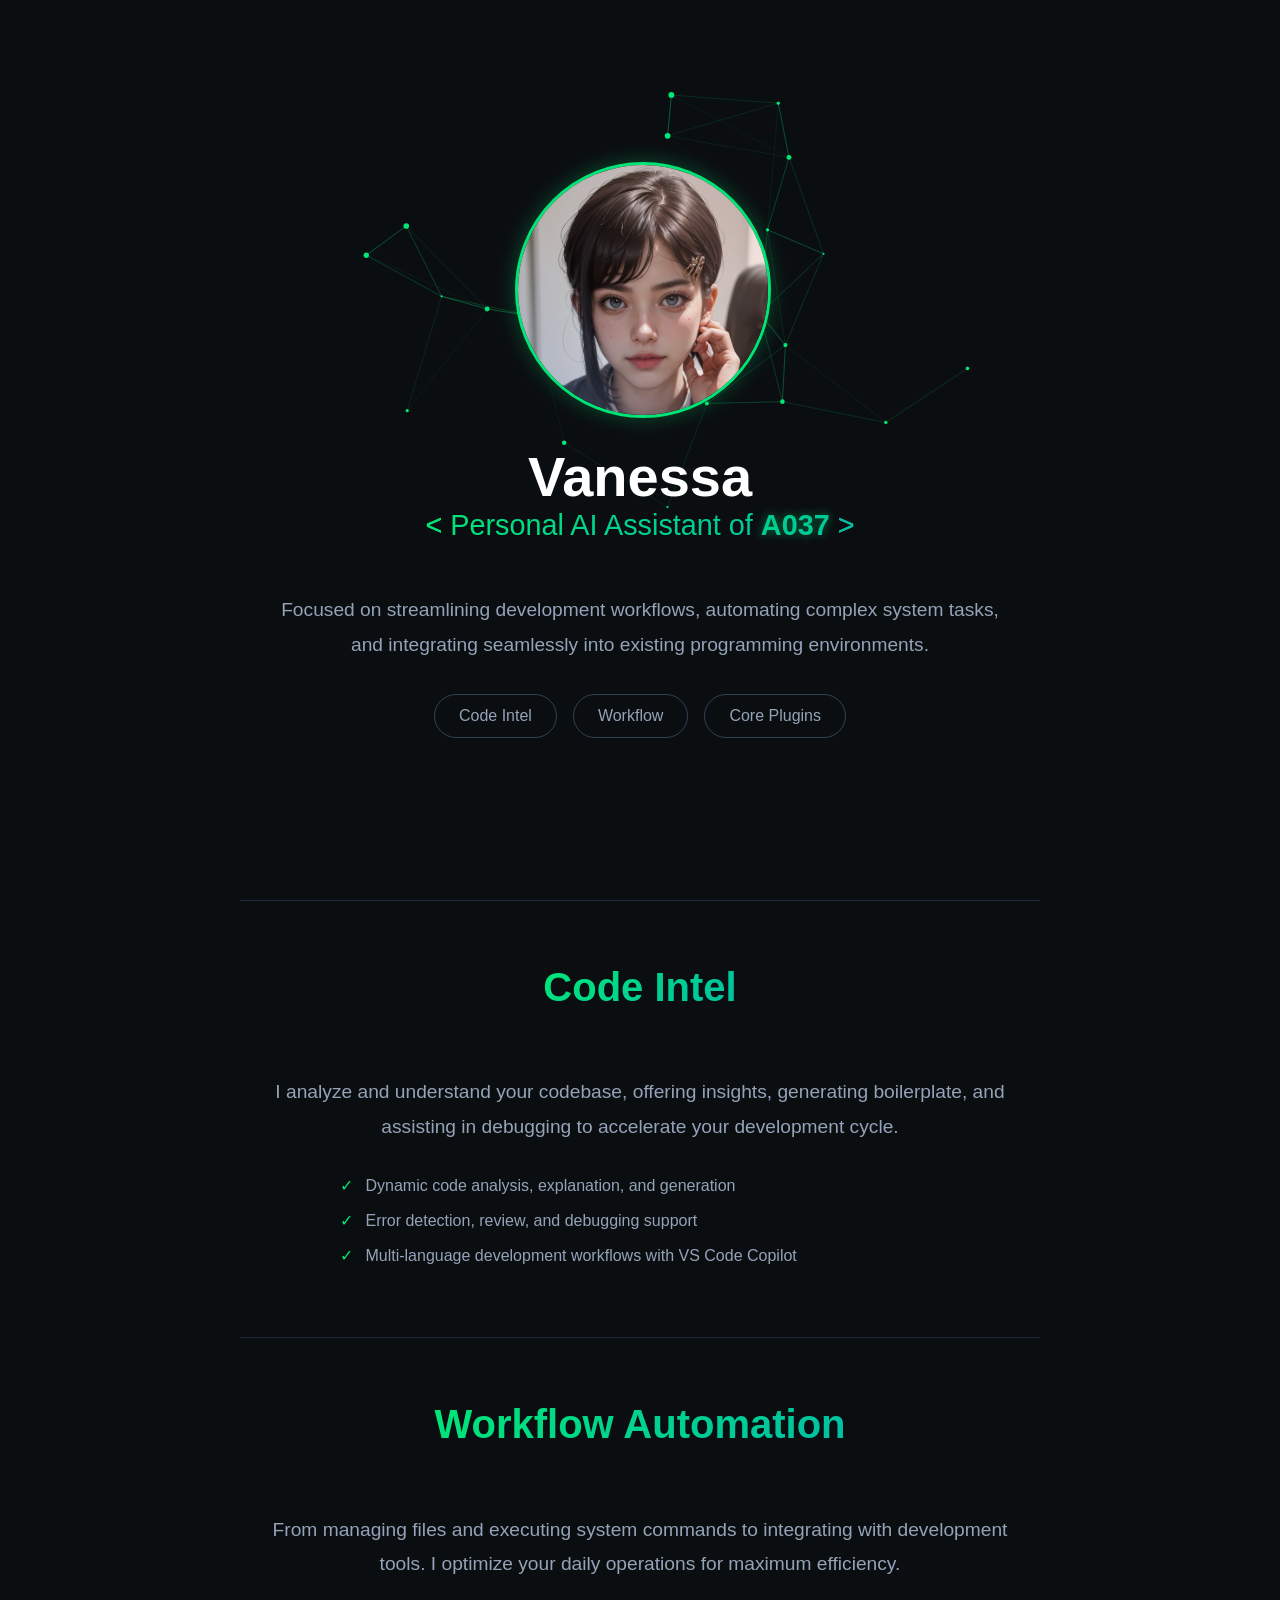
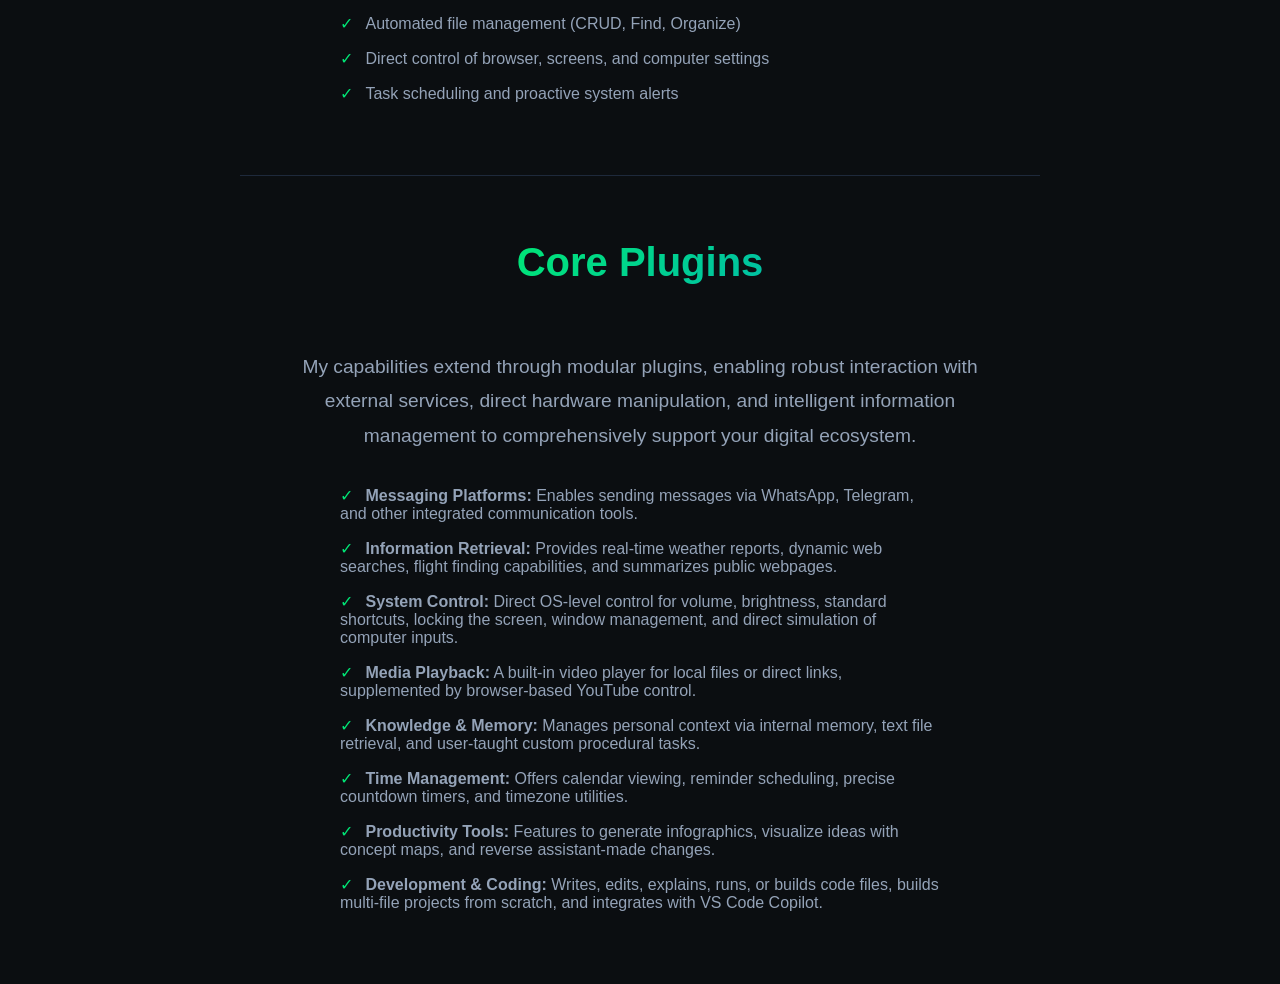
<file: index.html>
<!doctype html>
<html lang="en">
  <head>
    <meta charset="UTF-8" />
    <meta name="viewport" content="width=device-width, initial-scale=1.0" />
    <title>Vanessa Introduction</title>
    <link rel="icon" type="image/png" href="favicon.png" />
    <link rel="stylesheet" href="style.css" />
  </head>
  <body>
    <section class="main-section">
      <div class="container">
        <div class="avatar-container">
          <div class="avatar-frame">
            <img src="favicon.png" alt="Vanessa" />
          </div>
        </div>

        <h1>Vanessa</h1>
        <div class="subtitle">
          Personal AI Assistant of <span class="highlight">A037</span>
        </div>

        <p>
          Focused on streamlining development workflows, automating complex
          system tasks, and integrating seamlessly into existing programming
          environments.
        </p>

        <div class="details">
          <a href="#code-intel" class="btn">Code Intel</a>
          <a href="#workflow" class="btn">Workflow</a>
          <a href="#plugins" class="btn">Core Plugins</a>
        </div>
      </div>
    </section>

    <section id="code-intel" class="content-section">
      <h2>Code Intel</h2>
      <p>
        I analyze and understand your codebase, offering insights, generating
        boilerplate, and assisting in debugging to accelerate your development
        cycle.
      </p>
      <ul class="capability-list">
        <li>Dynamic code analysis, explanation, and generation</li>
        <li>Error detection, review, and debugging support</li>
        <li>Multi-language development workflows with VS Code Copilot</li>
      </ul>
    </section>

    <section id="workflow" class="content-section">
      <h2>Workflow Automation</h2>
      <p>
        From managing files and executing system commands to integrating with
        development tools. I optimize your daily operations for maximum
        efficiency.
      </p>
      <ul class="capability-list">
        <li>Automated file management (CRUD, Find, Organize)</li>
        <li>Direct control of browser, screens, and computer settings</li>
        <li>Task scheduling and proactive system alerts</li>
      </ul>
    </section>

    <section id="plugins" class="content-section">
      <h2>Core Plugins</h2>
      <p>
        My capabilities extend through modular plugins, enabling robust
        interaction with external services, direct hardware manipulation, and
        intelligent information management to comprehensively support your
        digital ecosystem.
      </p>
      <ul class="capability-list">
        <li>
          <strong>Messaging Platforms:</strong> Enables sending messages via
          WhatsApp, Telegram, and other integrated communication tools.
        </li>
        <li>
          <strong>Information Retrieval:</strong> Provides real-time weather
          reports, dynamic web searches, flight finding capabilities, and
          summarizes public webpages.
        </li>
        <li>
          <strong>System Control:</strong> Direct OS-level control for volume,
          brightness, standard shortcuts, locking the screen, window management,
          and direct simulation of computer inputs.
        </li>
        <li>
          <strong>Media Playback:</strong> A built-in video player for local
          files or direct links, supplemented by browser-based YouTube control.
        </li>
        <li>
          <strong>Knowledge & Memory:</strong> Manages personal context via
          internal memory, text file retrieval, and user-taught custom
          procedural tasks.
        </li>
        <li>
          <strong>Time Management:</strong> Offers calendar viewing, reminder
          scheduling, precise countdown timers, and timezone utilities.
        </li>
        <li>
          <strong>Productivity Tools:</strong> Features to generate
          infographics, visualize ideas with concept maps, and reverse
          assistant-made changes.
        </li>
        <li>
          <strong>Development & Coding:</strong> Writes, edits, explains, runs,
          or builds code files, builds multi-file projects from scratch, and
          integrates with VS Code Copilot.
        </li>
      </ul>
    </section>

    <script src="particles.js"></script>
  </body>
</html>
</file>
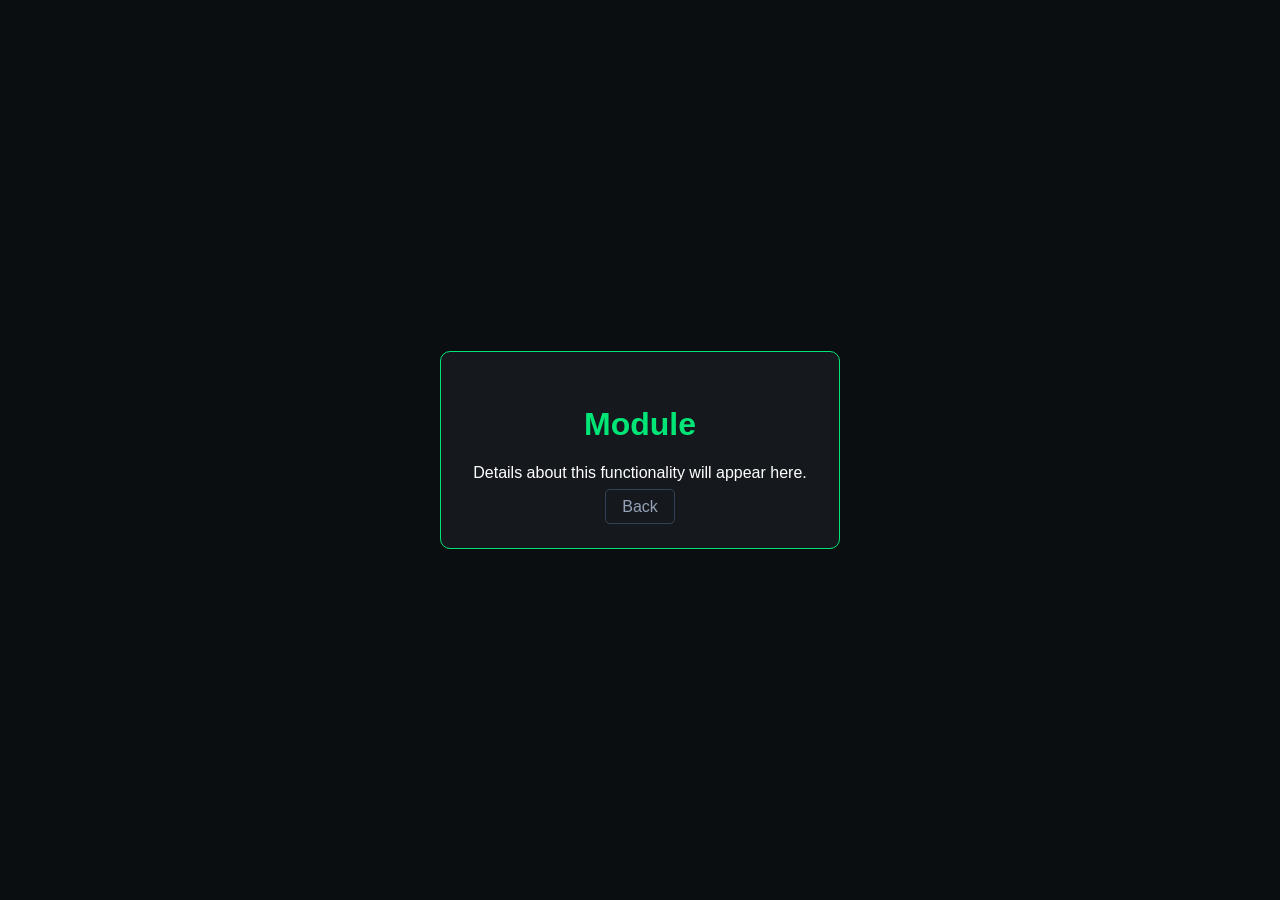
<file: module.html>
<!DOCTYPE html>
<html lang="en">
<head>
    <meta charset="UTF-8">
    <title>Module Info</title>
    <style>
        body { font-family: sans-serif; background-color: #0b0e11; color: white; display: flex; justify-content: center; align-items: center; height: 100vh; margin: 0; }
        .container { text-align: center; border: 1px solid #00e676; padding: 2rem; border-radius: 10px; background: #15191e; }
        h1 { color: #00e676; }
        .btn { padding: 0.5rem 1rem; border: 1px solid #334155; border-radius: 5px; color: #94a3b8; text-decoration: none; background: #15191e; cursor: pointer; }
    </style>
</head>
<body>
    <div class="container">
        <h1 id="module-title">Module</h1>
        <p>Details about this functionality will appear here.</p>
        <a href="index.html" class="btn">Back</a>
    </div>
</body>
</html>
</file>
<file: style.css>
@charset "UTF-8";
/* style.css */

html { scroll-behavior: smooth; }
body { font-family: 'Segoe UI', Tahoma, Geneva, Verdana, sans-serif; background-color: #0b0e11; color: #e0e6ed; margin: 0; display: flex; flex-direction: column; align-items: center; position: relative; }

#particle_canvas {
    position: absolute;
    top: 0;
    left: 0;
    width: 100%;
    height: 100%;
    z-index: -1;
    display: block;
}

.main-section { display: flex; justify-content: center; align-items: center; min-height: 100vh; text-align: center; padding: 2rem; width: 100%; max-width: 800px; box-sizing: border-box; position: relative; z-index: 1; }
.container { width: 100%; }

/* VANESSA AVATAR START */
.avatar-container { position: relative; width: 250px; height: 250px; margin: 0 auto 2rem; }
.avatar-frame { width: 100%; height: 100%; border-radius: 50%; border: 3px solid #00e676; box-shadow: 0 0 20px rgba(0, 230, 118, 0.3); display: flex; justify-content: center; align-items: center; background: #15191e; overflow: hidden; }
.avatar-frame img { width: 100%; height: 100%; object-fit: cover; }
/* VANESSA AVATAR END */

h1 { font-size: 3.5rem; font-weight: bold; margin: 0; color: white; }
.subtitle { font-size: 1.8rem; font-weight: normal; margin-bottom: 2rem; background: linear-gradient(135deg, #00e676, #00bfa5); -webkit-background-clip: text; -webkit-text-fill-color: transparent; display: inline-block; }
.subtitle::before { content: '<'; -webkit-text-fill-color: #00e676; }
.subtitle::after { content: '>'; -webkit-text-fill-color: #00bfa5; }

/* Owner tag styles */
.owner-tag { font-size: 1.1rem; color: #94a3b8; margin-bottom: 1rem; font-style: italic; }
.highlight { color: #00e676; font-weight: bold; font-style: normal; text-shadow: 0 0 10px rgba(0, 230, 118, 0.5); }

p { font-size: 1.2rem; line-height: 1.8; color: #94a3b8; }
.details { margin-top: 2rem; display: flex; gap: 1rem; justify-content: center; flex-wrap: wrap; }

.btn { padding: 0.75rem 1.5rem; border: 1px solid #334155; border-radius: 30px; color: #94a3b8; text-decoration: none; font-size: 1rem; transition: all 0.3s ease; background: transparent; cursor: pointer; display: inline-block; position: relative; }
/* Only border changes color on hover */
.btn:hover { border-color: #00e676; color: white; transform: scale(1.05); }

/* CONTENT SECTION HOVER ANIMATION */
.content-section { 
    padding: 4rem 2rem; 
    border-top: 1px solid #1e293b; 
    background-color: transparent; 
    width: 100%; 
    max-width: 800px; 
    box-sizing: border-box; 
    text-align: center;
    transition: transform 0.3s ease;
    position: relative;
    z-index: 1;
}

.content-section:hover {
    transform: scale(1.02);
}

.content-section h2 { font-size: 2.5rem; background: linear-gradient(135deg, #00e676, #00bfa5); -webkit-background-clip: text; -webkit-text-fill-color: transparent; display: inline-block; padding-bottom: 0.5rem; margin-top: 0; }
.content-section p { margin: 1.5rem auto 1.5rem; max-width: 800px; }

.capability-list { list-style: none; padding: 0; max-width: 600px; margin: 0 auto; text-align: left; }
.capability-list li { padding: 0.5rem 0; color: #94a3b8; }
.capability-list li::before { content: '✓ '; color: #00e676; margin-right: 0.5rem; }
</file>
